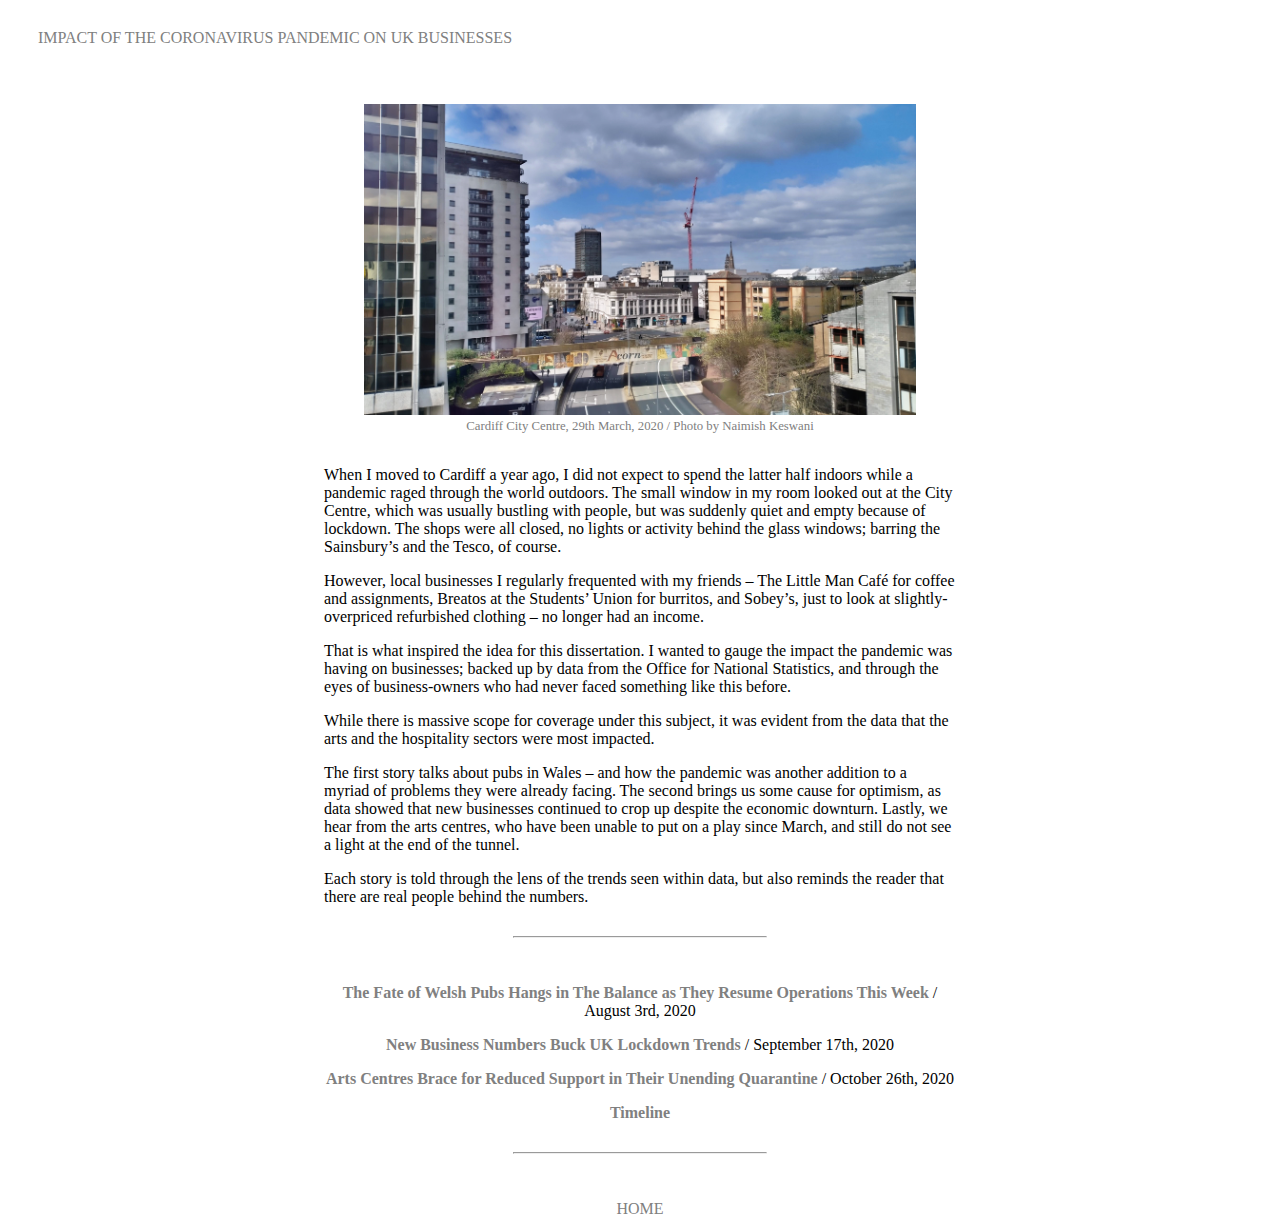
<file: index.html>
<!DOCTYPE html>
<html lang="en" dir="ltr">
  <head>
    <meta charset="utf-8">
    <meta name="viewport" content="width=device-width, initial-scale=1.0">
    <meta http-equiv="X-UA-Compatible" content="ie=edge">
    <link rel = "stylesheet" href = "style.css">
    <title>Impact of the Coronavirus Pandemic on UK Businesses</title>
  </head>
  <body>
    <header>
      <div id = "logo">
        <p><a href = "index.html">IMPACT OF THE CORONAVIRUS PANDEMIC ON UK BUSINESSES</a></p>
      </div>
    </header>

    <main>
        <article>
            <figure>
              <img src="header.jpg" alt="Cardiff City Centre / March 29th, 2020">
              <figcaption>Cardiff City Centre, 29th March, 2020 / Photo by Naimish Keswani</figcaption>
            </figure>
            <p>When I moved to Cardiff a year ago, I did not expect to spend the latter half indoors while a pandemic raged through the world outdoors. The small window in my room looked out at the City Centre, which was usually bustling with people, but was suddenly quiet and empty because of lockdown. The shops were all closed, no lights or activity behind the glass windows; barring the Sainsbury’s and the Tesco, of course.</p>
            <p>However, local businesses I regularly frequented with my friends – The Little Man Café for coffee and assignments, Breatos at the Students’ Union for burritos, and Sobey’s, just to look at slightly-overpriced refurbished clothing – no longer had an income.</p>
            <p>That is what inspired the idea for this dissertation. I wanted to gauge the impact the pandemic was having on businesses; backed up by data from the Office for National Statistics, and through the eyes of business-owners who had never faced something like this before.</p>
            <p>While there is massive scope for coverage under this subject, it was evident from the data that the arts and the hospitality sectors were most impacted.</p>
            <p>The first story talks about pubs in Wales – and how the pandemic was another addition to a myriad of problems they were already facing. The second brings us some cause for optimism, as data showed that new businesses continued to crop up despite the economic downturn. Lastly, we hear from the arts centres, who have been unable to put on a play since March, and still do not see a light at the end of the tunnel.</p>
            <p>Each story is told through the lens of the trends seen within data, but also reminds the reader that there are real people behind the numbers.</p>
            <hr>
            <div class= "articles">
              <p><b><a href = "pubs.html">The Fate of Welsh Pubs Hangs in The Balance as They Resume Operations This Week</a></b> / August 3rd, 2020<p>
              <p><b><a href = "newbusinesses.html">New Business Numbers Buck UK Lockdown Trends</a></b> / September 17th, 2020<p>
              <p><b><a href = "arts.html">Arts Centres Brace for Reduced Support in Their Unending Quarantine</a></b> / October 26th, 2020<p>
              <p><b><a href = "timeline.html">Timeline</a><b></p>
            </div>
            <hr>

        </article>
      </main>
    </body>



      <footer>
        <div id = "logo">
          <p><a href = "index.html">HOME</a></p>
        </div>
      </footer>
    </html>
</file>
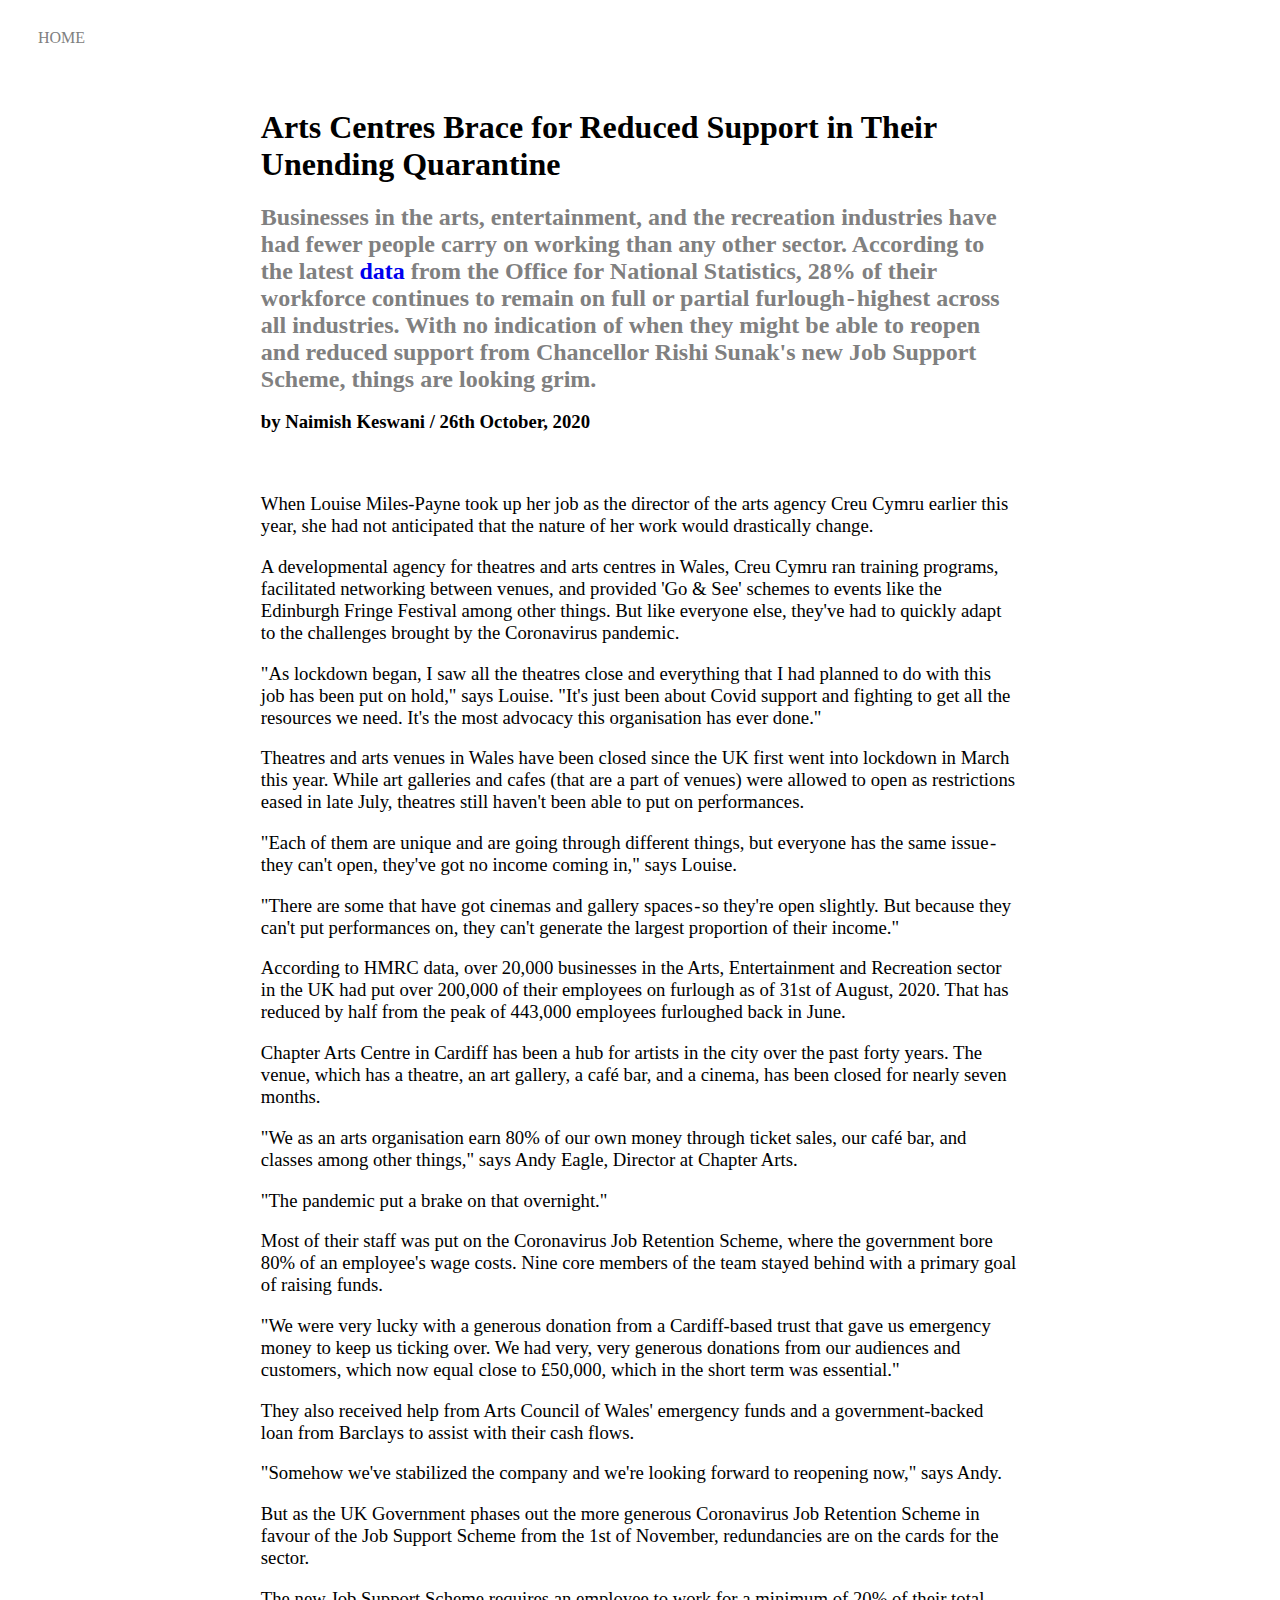
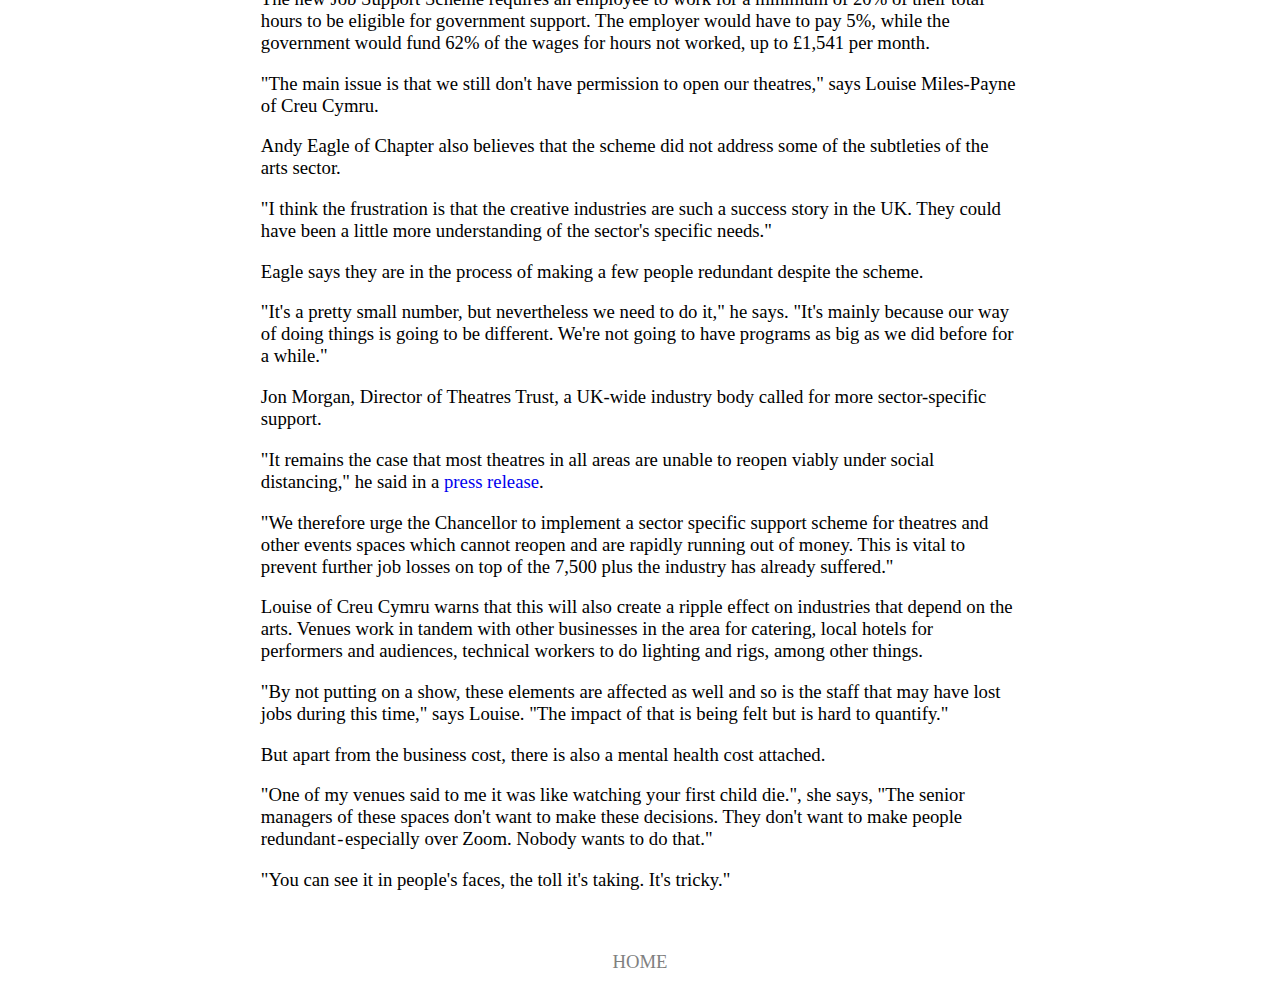
<file: arts.html>
<!DOCTYPE html>
<html lang="en" dir="ltr">
  <head>
    <meta charset="utf-8">
    <meta name="viewport" content="width=device-width, initial-scale=1.0">
    <meta http-equiv="X-UA-Compatible" content="ie=edge">
    <link rel = "stylesheet" href = "newbusinesses-style.css">
    <title>Arts Centres Brace for Reduced Support in Their Unending Quarantine</title>
  </head>
  <body>
    <header>
      <div id = "logo">
        <p><a href = "index.html">HOME</a></p>
      </div>
    </header>

    <main>
        <article>
              <h1>Arts Centres Brace for Reduced Support in Their Unending Quarantine</h1>
              <h2>Businesses in the arts, entertainment, and the recreation industries have had fewer people carry on working than any other sector. According to the latest <a href = "https://www.ons.gov.uk/businessindustryandtrade/business/businessservices/bulletins/coronavirusandtheeconomicimpactsontheuk/22october2020">data</a> from the Office for National Statistics, 28% of their workforce continues to remain on full or partial furlough - highest across all industries. With no indication of when they might be able to reopen and reduced support from Chancellor Rishi Sunak's new Job Support Scheme, things are looking grim.</h2>
              <h3>by Naimish Keswani / 26th October, 2020 <h3>
              <br>
              <div class="flourish-embed flourish-chart" data-src="visualisation/4135243"><script src="https://public.flourish.studio/resources/embed.js"></script></div>
              <p>When Louise Miles-Payne took up her job as the director of the arts agency Creu Cymru earlier this year, she had not anticipated that the nature of her work would drastically change.</p>
              <p>A developmental agency for theatres and arts centres in Wales, Creu Cymru ran training programs, facilitated networking between venues, and provided 'Go & See' schemes to events like the Edinburgh Fringe Festival among other things. But like everyone else, they've had to quickly adapt to the challenges brought by the Coronavirus pandemic.</p>
              <p>"As lockdown began, I saw all the theatres close and everything that I had planned to do with this job has been put on hold," says Louise. "It's just been about Covid support and fighting to get all the resources we need. It's the most advocacy this organisation has ever done."</p>
              <p>Theatres and arts venues in Wales have been closed since the UK first went into lockdown in March this year. While art galleries and cafes (that are a part of venues) were allowed to open as restrictions eased in late July, theatres still haven't been able to put on performances.</p>
              <p>"Each of them are unique and are going through different things, but everyone has the same issue - they can't open, they've got no income coming in," says Louise.</p>
              <p>"There are some that have got cinemas and gallery spaces - so they're open slightly. But because they can't put performances on, they can't generate the largest proportion of their income."</p>
              <p>According to HMRC data, over 20,000 businesses in the Arts, Entertainment and Recreation sector in the UK had put over 200,000 of their employees on furlough as of 31st of August, 2020. That has reduced by half from the peak of 443,000 employees furloughed back in June.</p>
              <div class="flourish-embed flourish-chart" data-src="visualisation/4136382"><script src="https://public.flourish.studio/resources/embed.js"></script></div>
              <p>Chapter Arts Centre in Cardiff has been a hub for artists in the city over the past forty years. The venue, which has a theatre, an art gallery, a café bar, and a cinema, has been closed for nearly seven months.</p>
              <p>"We as an arts organisation earn 80% of our own money through ticket sales, our café bar, and classes among other things," says Andy Eagle, Director at Chapter Arts.</p>
              <p>"The pandemic put a brake on that overnight."</p>
              <p>Most of their staff was put on the Coronavirus Job Retention Scheme, where the government bore 80% of an employee's wage costs. Nine core members of the team stayed behind with a primary goal of raising funds.</p>
              <p>"We were very lucky with a generous donation from a Cardiff-based trust that gave us emergency money to keep us ticking over. We had very, very generous donations from our audiences and customers, which now equal close to £50,000, which in the short term was essential."</p>
              <p>They also received help from Arts Council of Wales' emergency funds and a government-backed loan from Barclays to assist with their cash flows.</p>
              <p>"Somehow we've stabilized the company and we're looking forward to reopening now," says Andy.</p>
              <p>But as the UK Government phases out the more generous Coronavirus Job Retention Scheme in favour of the Job Support Scheme from the 1st of November, redundancies are on the cards for the sector.</p>
              <p>The new Job Support Scheme requires an employee to work for a minimum of 20% of their total hours to be eligible for government support. The employer would have to pay 5%, while the government would fund 62% of the wages for hours not worked, up to £1,541 per month.</p>
              <div class="flourish-embed flourish-chart" data-src="visualisation/4136574"><script src="https://public.flourish.studio/resources/embed.js"></script></div>
              <p>"The main issue is that we still don't have permission to open our theatres," says Louise Miles-Payne of Creu Cymru.</p>
              <p>Andy Eagle of Chapter also believes that the scheme did not address some of the subtleties of the arts sector.</p>
              <p>"I think the frustration is that the creative industries are such a success story in the UK. They could have been a little more understanding of the sector's specific needs."</p>
              <p>Eagle says they are in the process of making a few people redundant despite the scheme.</p>
              <p>"It's a pretty small number, but nevertheless we need to do it," he says. "It's mainly because our way of doing things is going to be different. We're not going to have programs as big as we did before for a while."</p>
              <p>Jon Morgan, Director of Theatres Trust, a UK-wide industry body called for more sector-specific support.</p>
              <p>"It remains the case that most theatres in all areas are unable to reopen viably under social distancing," he said in a <a href = "http://www.theatrestrust.org.uk/latest/news/1354-chancellor-increases-financial-support">press release</a>.</p>
              <p>"We therefore urge the Chancellor to implement a sector specific support scheme for theatres and other events spaces which cannot reopen and are rapidly running out of money. This is vital to prevent further job losses on top of the 7,500 plus the industry has already suffered."</p>
              <p>Louise of Creu Cymru warns that this will also create a ripple effect on industries that depend on the arts. Venues work in tandem with other businesses in the area for catering, local hotels for performers and audiences, technical workers to do lighting and rigs, among other things.</p>
              <p>"By not putting on a show, these elements are affected as well and so is the staff that may have lost jobs during this time," says Louise. "The impact of that is being felt but is hard to quantify."</p>
              <p>But apart from the business cost, there is also a mental health cost attached.</p>
              <p>"One of my venues said to me it was like watching your first child die.", she says, "The senior managers of these spaces don't want to make these decisions. They don't want to make people redundant - especially over Zoom. Nobody wants to do that."</p>
              <p>"You can see it in people's faces, the toll it's taking. It's tricky."</p>
              <br>
  </body>

  <footer>
    <div id = "logo">
      <p><a href = "index.html">HOME</a></p>
    </div>
  </footer>
</html>
</file>
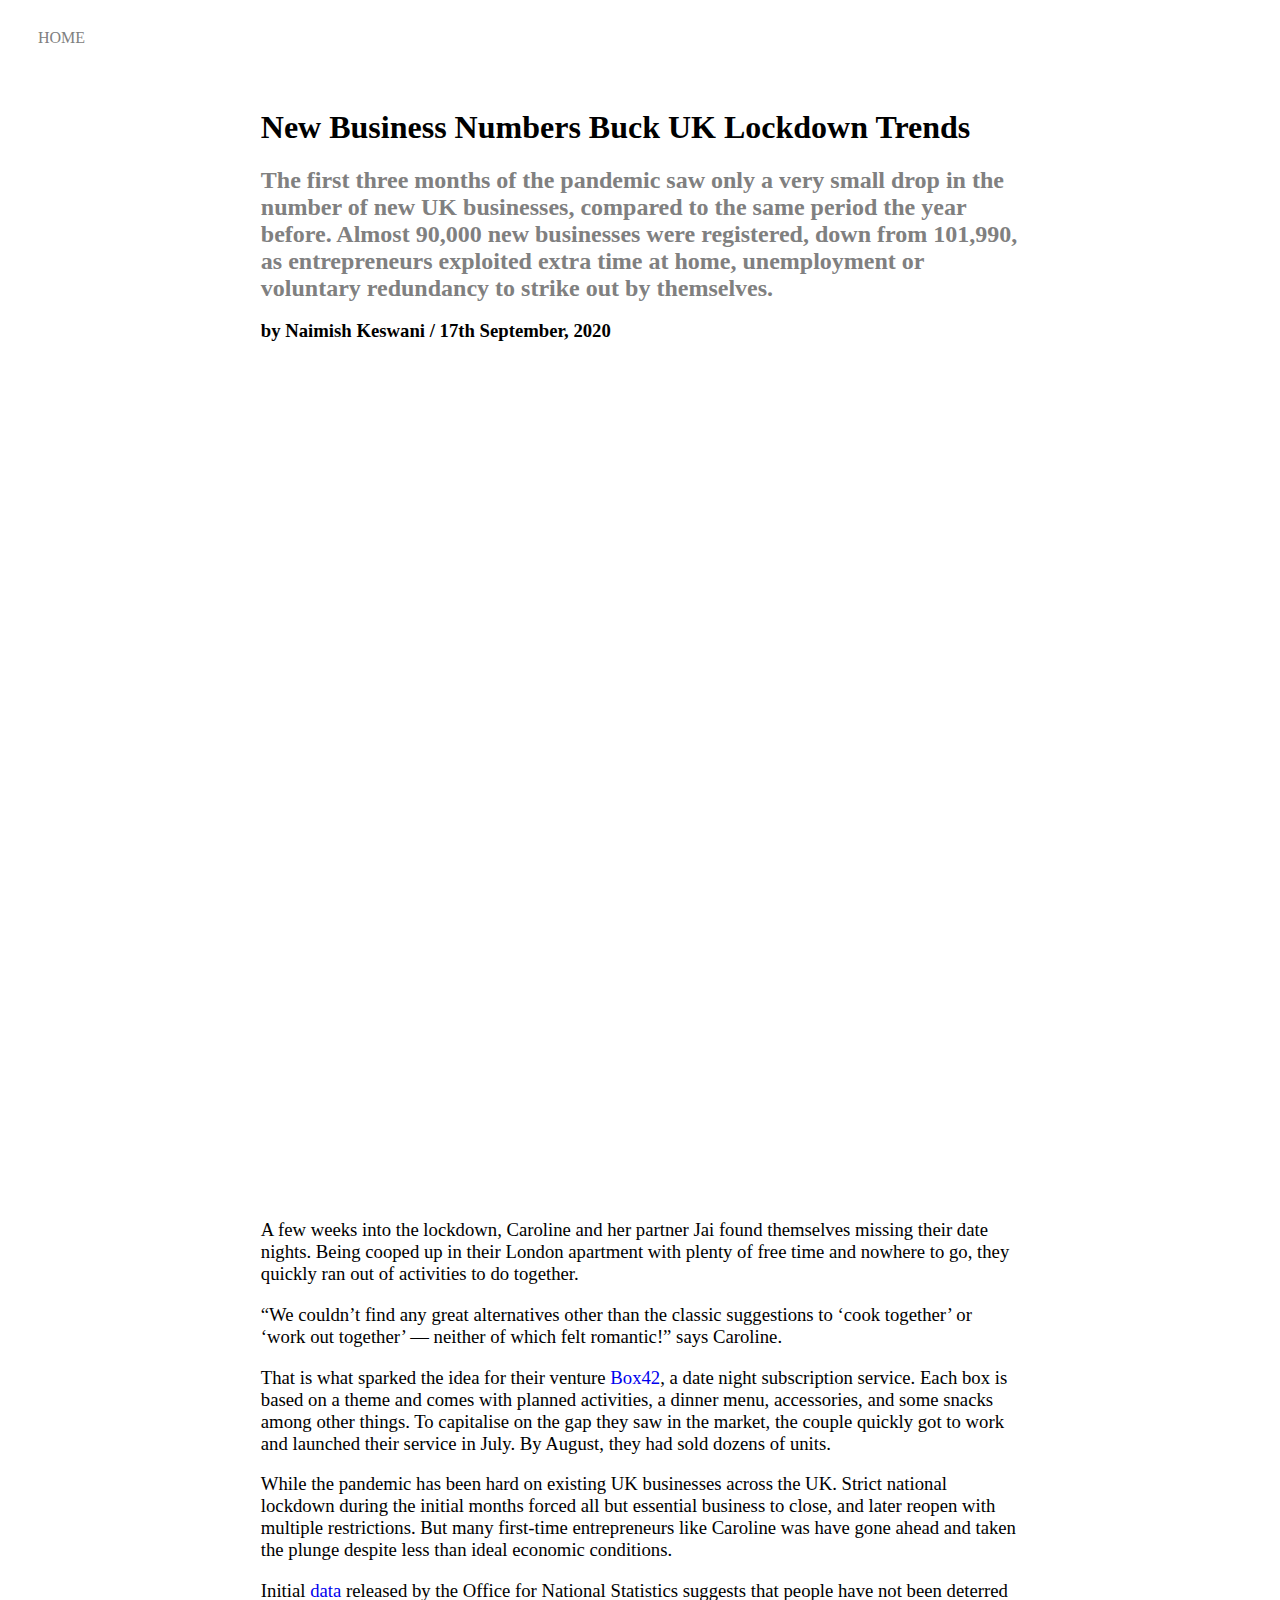
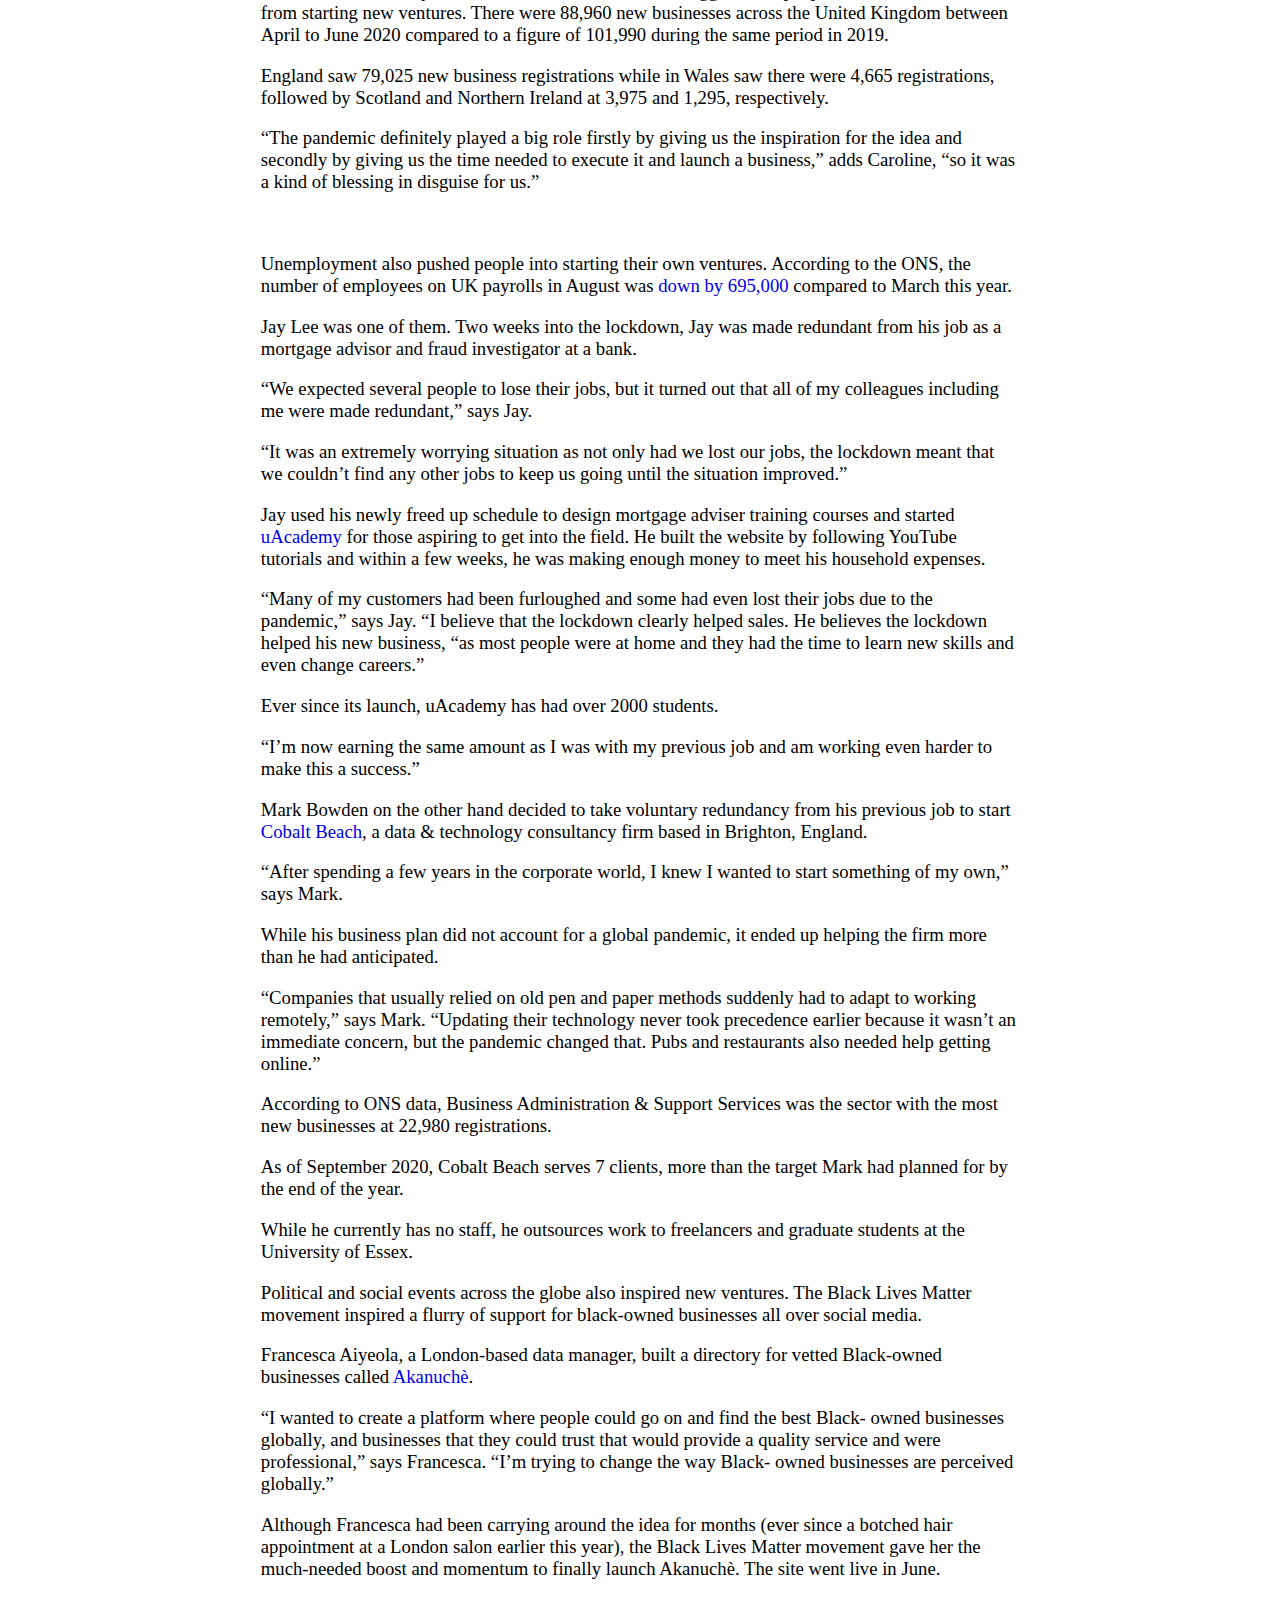
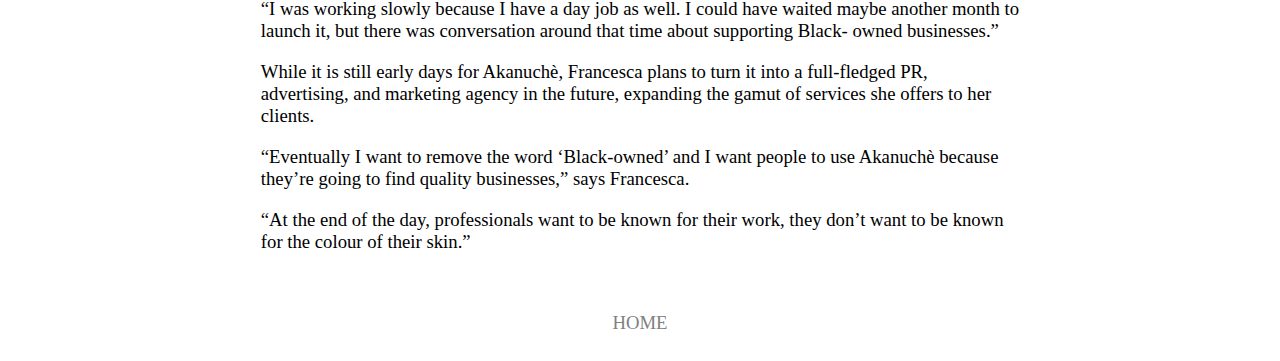
<file: newbusinesses.html>
<!DOCTYPE html>
<html lang="en" dir="ltr">
  <head>
    <meta charset="utf-8">
    <meta name="viewport" content="width=device-width, initial-scale=1.0">
    <meta http-equiv="X-UA-Compatible" content="ie=edge">
    <link rel = "stylesheet" href = "newbusinesses-style.css">
    <title>New Business Numbers Buck UK Lockdown Trends</title>
  </head>
  <body>
    <header>
      <div id = "logo">
        <p><a href = "index.html">HOME</a></p>
      </div>
    </header>

    <main>
        <article>
              <h1>New Business Numbers Buck UK Lockdown Trends</h1>
              <h2>The first three months of the pandemic saw only a very small drop in the number of new UK businesses, compared to the same period the year before. Almost 90,000 new businesses were registered, down from 101,990, as entrepreneurs exploited extra time at home, unemployment or voluntary redundancy to strike out by themselves.</h2>
              <h3>by Naimish Keswani / 17th September, 2020 <h3>
              <br>
              <iframe title="New businesses registrations continue in the UK despite lockdown " aria-label="Map" id="datawrapper-chart-mkv9k" src="https://datawrapper.dwcdn.net/mkv9k/3/" scrolling="no" frameborder="0" style="width: 0; min-width: 100% !important; border: none;" height="812"></iframe><script type="text/javascript">!function(){"use strict";window.addEventListener("message",(function(a){if(void 0!==a.data["datawrapper-height"])for(var e in a.data["datawrapper-height"]){var t=document.getElementById("datawrapper-chart-"+e)||document.querySelector("iframe[src*='"+e+"']");t&&(t.style.height=a.data["datawrapper-height"][e]+"px")}}))}();
              </script>
              <br>
              <p>A few weeks into the lockdown, Caroline and her partner Jai found themselves missing their date nights. Being cooped up in their London apartment with plenty of free time and nowhere to go, they quickly ran out of activities to do together.</p>

              <p>“We couldn’t find any great alternatives other than the classic suggestions to ‘cook together’ or ‘work out together’ — neither of which felt romantic!” says Caroline.</p>

              <p>That is what sparked the idea for their venture <a href = "https://www.thebox42.co.uk/">Box42</a>, a date night subscription service. Each box is based on a theme and comes with planned activities, a dinner menu, accessories, and some snacks among other things. To capitalise on the gap they saw in the market, the couple quickly got to work and launched their service in July. By August, they had sold dozens of units.</p>

              <p>While the pandemic has been hard on existing UK businesses across the UK. Strict national lockdown during the initial months forced all but essential business to close, and later reopen with multiple restrictions. But many first-time entrepreneurs like Caroline was have gone ahead and taken the plunge despite less than ideal economic conditions.</p>

              <p>Initial <a href = "https://www.ons.gov.uk/businessindustryandtrade/business/activitysizeandlocation/datasets/businessdemographyquarterlyexperimentalstatisticsuk">data</a> released by the Office for National Statistics suggests that people have not been deterred from starting new ventures. There were 88,960 new businesses across the United Kingdom between April to June 2020 compared to a figure of 101,990 during the same period in 2019.</p>

              <p>England saw 79,025 new business registrations while in Wales saw there were 4,665 registrations, followed by Scotland and Northern Ireland at 3,975 and 1,295, respectively.</p>

              <p>“The pandemic definitely played a big role firstly by giving us the inspiration for the idea and secondly by giving us the time needed to execute it and launch a business,” adds Caroline, “so it was a kind of blessing in disguise for us.”</p>
              <br>

              <div class = "flourish-embed flourish-chart" data-src="visualisation/3692964">
                <script src="https://public.flourish.studio/resources/embed.js">
                </script>
              </div>

              <p>Unemployment also pushed people into starting their own ventures. According to the ONS, the number of employees on UK payrolls in August was <a href = "https://www.ons.gov.uk/employmentandlabourmarket/peopleinwork/employmentandemployeetypes/bulletins/uklabourmarket/september2020">down by 695,000</a> compared to March this year.<p>

              <p>Jay Lee was one of them. Two weeks into the lockdown, Jay was made redundant from his job as a mortgage advisor and fraud investigator at a bank.</p>

              <p>“We expected several people to lose their jobs, but it turned out that all of my colleagues including me were made redundant,” says Jay.</p>

              <p>“It was an extremely worrying situation as not only had we lost our jobs, the lockdown meant that we couldn’t find any other jobs to keep us going until the situation improved.”</p>

              <p>Jay used his newly freed up schedule to design mortgage adviser training courses and started <a href = "https://uacademy.co.uk/">uAcademy</a> for those aspiring to get into the field. He built the website by following YouTube tutorials and within a few weeks, he was making enough money to meet his household expenses.</p>

              <p>“Many of my customers had been furloughed and some had even lost their jobs due to the pandemic,” says Jay. “I believe that the lockdown clearly helped sales. He believes the lockdown helped his new business, “as most people were at home and they had the time to learn new skills and even change careers.”</p>

              <p>Ever since its launch, uAcademy has had over 2000 students.</p>

              <p>“I’m now earning the same amount as I was with my previous job and am working even harder to make this a success.”</p>

              <p>Mark Bowden on the other hand decided to take voluntary redundancy from his previous job to start <a href = "https://cobaltbeach.com/">Cobalt Beach</a>, a data & technology consultancy firm based in Brighton, England.</p>

              <p>“After spending a few years in the corporate world, I knew I wanted to start something of my own,” says Mark.</p>

              <p>While his business plan did not account for a global pandemic, it ended up helping the firm more than he had anticipated.</p>

              <p>“Companies that usually relied on old pen and paper methods suddenly had to adapt to working remotely,” says Mark. “Updating their technology never took precedence earlier because it wasn’t an immediate concern, but the pandemic changed that. Pubs and restaurants also needed help getting online.”</p>

              <p>According to ONS data, Business Administration & Support Services was the sector with the most new businesses at 22,980 registrations.</p>

              <div class="flourish-embed flourish-hierarchy" data-src="visualisation/3743108"><script src="https://public.flourish.studio/resources/embed.js"></script></div>

              <p>As of September 2020, Cobalt Beach serves 7 clients, more than the target Mark had planned for by the end of the year.</p>

              <p>While he currently has no staff, he outsources work to freelancers and graduate students at the University of Essex.</p>

              <p>Political and social events across the globe also inspired new ventures. The Black Lives Matter movement inspired a flurry of support for black-owned businesses all over social media.</p>

              <p>Francesca Aiyeola, a London-based data manager, built a directory for vetted Black-owned businesses called <a href = "https://akanuche.com/">Akanuchè</a>.</p>

              <p>“I wanted to create a platform where people could go on and find the best Black- owned businesses globally, and businesses that they could trust that would provide a quality service and were professional,” says Francesca. “I’m trying to change the way Black- owned businesses are perceived globally.”</p>

              <p>Although Francesca had been carrying around the idea for months (ever since a botched hair appointment at a London salon earlier this year), the Black Lives Matter movement gave her the much-needed boost and momentum to finally launch Akanuchè. The site went live in June.</p>

              <p>“I was working slowly because I have a day job as well. I could have waited maybe another month to launch it, but there was conversation around that time about supporting Black- owned businesses.”</p>

              <p>While it is still early days for Akanuchè, Francesca plans to turn it into a full-fledged PR, advertising, and marketing agency in the future, expanding the gamut of services she offers to her clients.</p>

              <p>“Eventually I want to remove the word ‘Black-owned’ and I want people to use Akanuchè because they’re going to find quality businesses,” says Francesca.</p>

              <p>“At the end of the day, professionals want to be known for their work, they don’t want to be known for the colour of their skin.”</p>

              <br>
  </body>

  <footer>
    <div id = "logo">
      <p><a href = "index.html">HOME</a></p>
    </div>
  </footer>
</html>
</file>
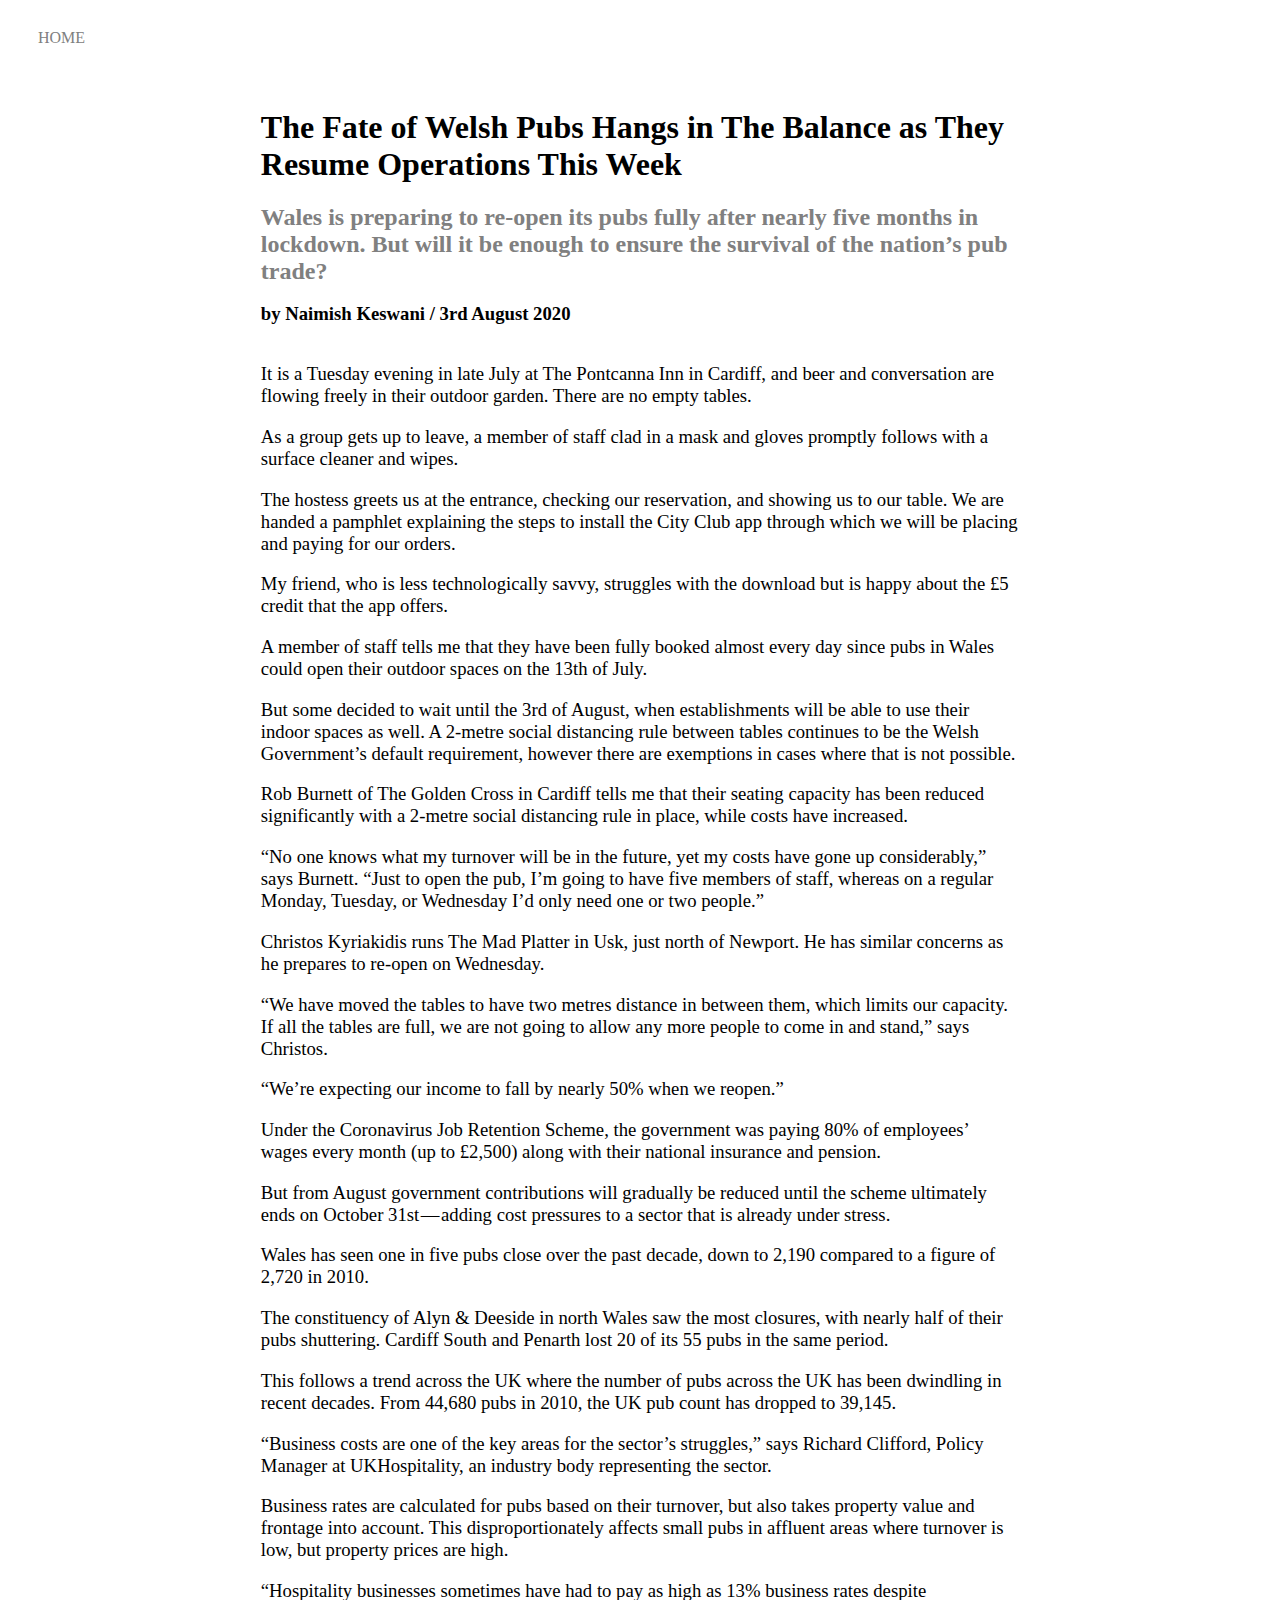
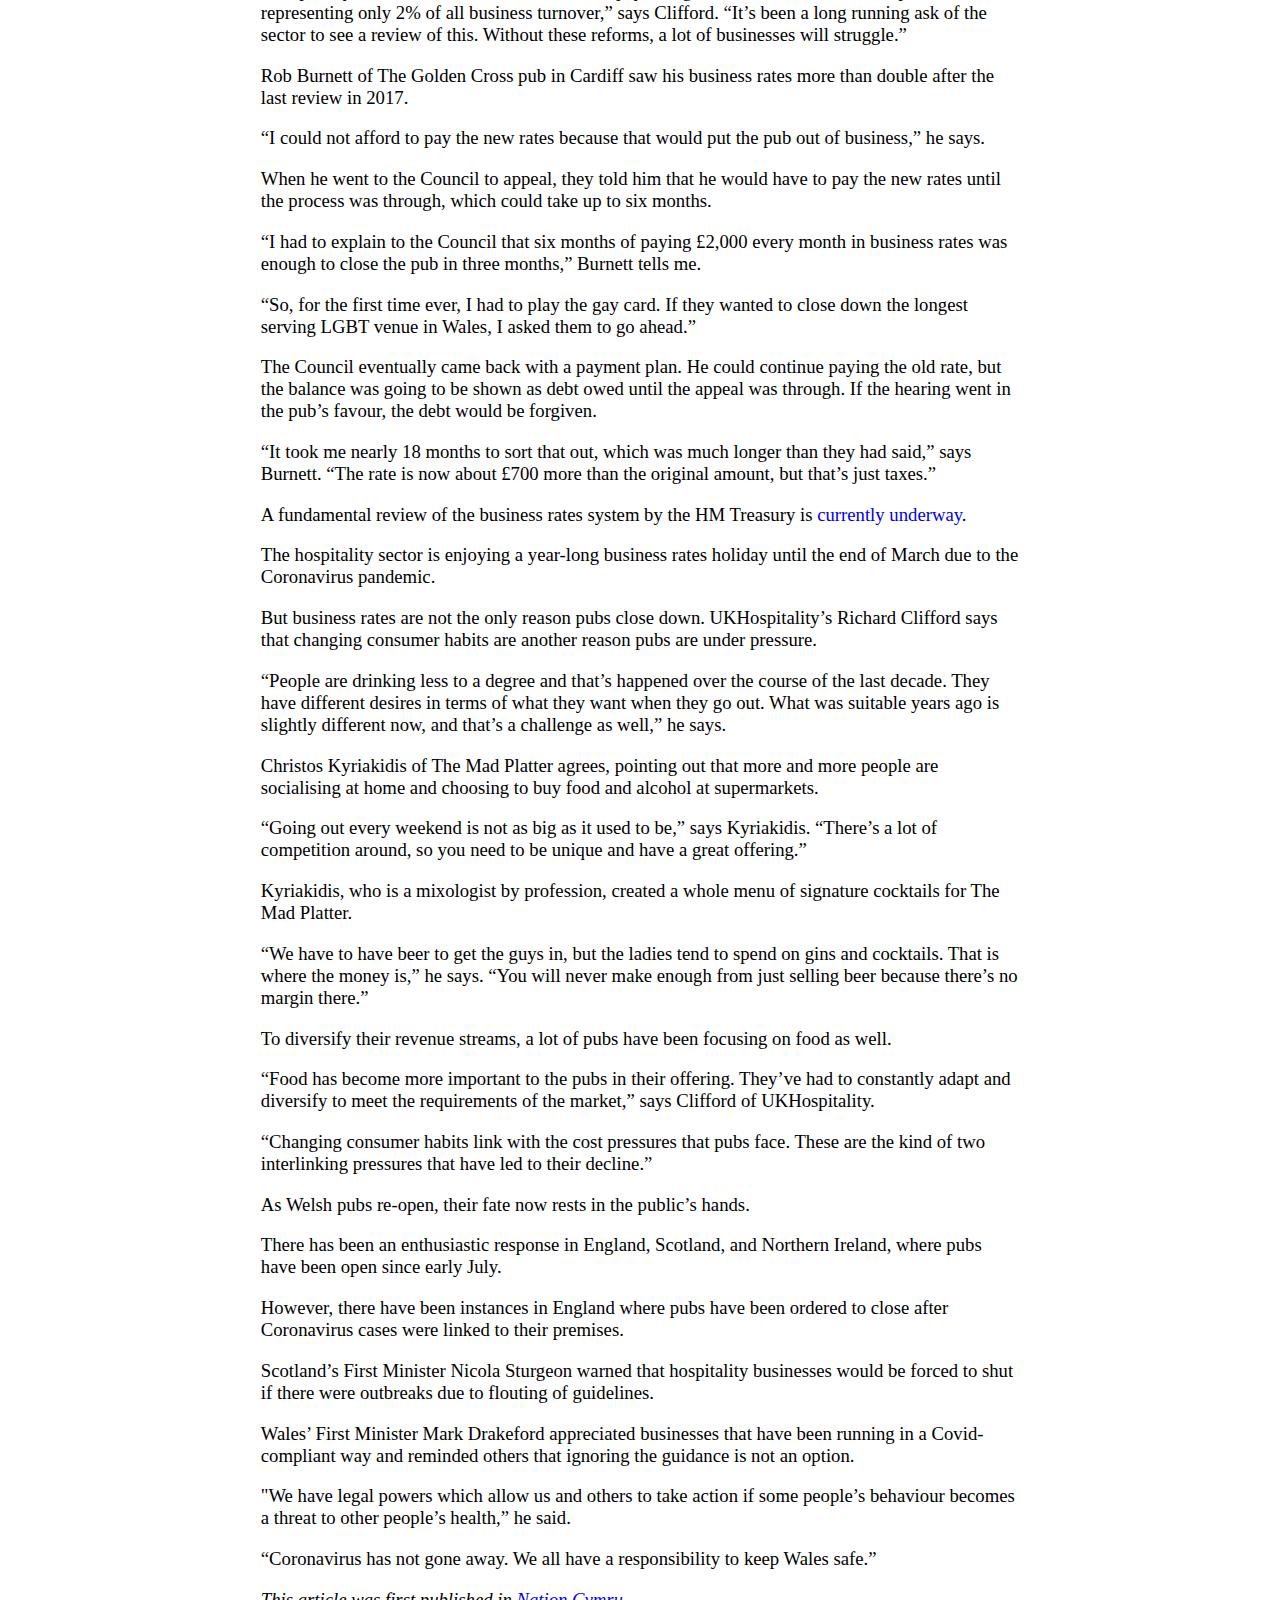
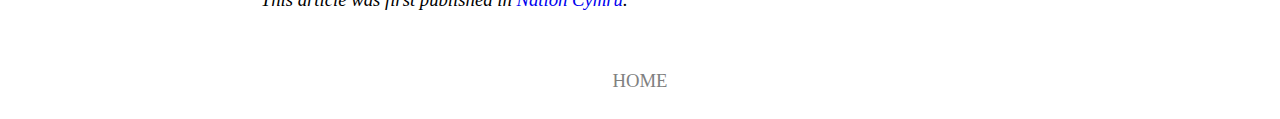
<file: pubs.html>
<!DOCTYPE html>
<html lang="en" dir="ltr">
  <head>
    <meta charset="utf-8">
    <meta name="viewport" content="width=device-width, initial-scale=1.0">
    <meta http-equiv="X-UA-Compatible" content="ie=edge">
    <link rel = "stylesheet" href = "newbusinesses-style.css">
    <title>The Fate of Welsh Pubs Hangs in The Balance as They Resume Operations This Week</title>
  </head>
  <body>
    <header>
      <div id = "logo">
        <p><a href = "index.html">HOME</a></p>
      </div>
    </header>

    <main>
        <article>
              <h1>The Fate of Welsh Pubs Hangs in The Balance as They Resume Operations This Week</h1>
              <h2>Wales is preparing to re-open its pubs fully after nearly five months in lockdown. But will it be enough to ensure the survival of the nation’s pub trade?</h2>
              <h3>by Naimish Keswani / 3rd August 2020 <h3>
              <p>It is a Tuesday evening in late July at The Pontcanna Inn in Cardiff, and beer and conversation are flowing freely in their outdoor garden. There are no empty tables.</p>
              <p>As a group gets up to leave, a member of staff clad in a mask and gloves promptly follows with a surface cleaner and wipes.</p>
              <p>The hostess greets us at the entrance, checking our reservation, and showing us to our table. We are handed a pamphlet explaining the steps to install the City Club app through which we will be placing and paying for our orders.</p>
              <p>My friend, who is less technologically savvy, struggles with the download but is happy about the £5 credit that the app offers.</p>
              <p>A member of staff tells me that they have been fully booked almost every day since pubs in Wales could open their outdoor spaces on the 13th of July. </p>
              <p>But some decided to wait until the 3rd of August, when establishments will be able to use their indoor spaces as well. A 2-metre social distancing rule between tables continues to be the Welsh Government’s default requirement, however there are exemptions in cases where that is not possible. </p>
              <p>Rob Burnett of The Golden Cross in Cardiff tells me that their seating capacity has been reduced significantly with a 2-metre social distancing rule in place, while costs have increased. </p>
              <p>“No one knows what my turnover will be in the future, yet my costs have gone up considerably,” says Burnett. “Just to open the pub, I’m going to have five members of staff, whereas on a regular Monday, Tuesday, or Wednesday I’d only need one or two people.”</p>
              <p>Christos Kyriakidis runs The Mad Platter in Usk, just north of Newport. He has similar concerns as he prepares to re-open on Wednesday.</p>
              <p>“We have moved the tables to have two metres distance in between them, which limits our capacity. If all the tables are full, we are not going to allow any more people to come in and stand,” says Christos. </p>
              <p>“We’re expecting our income to fall by nearly 50% when we reopen.”</p>
              <p>Under the Coronavirus Job Retention Scheme, the government was paying 80% of employees’ wages every month (up to £2,500) along with their national insurance and pension. </p>
              <p>But from August government contributions will gradually be reduced until the scheme ultimately ends on October 31st — adding cost pressures to a sector that is already under stress. </p>
              <div class="flourish-embed flourish-map" data-src="visualisation/3250008"><script src="https://public.flourish.studio/resources/embed.js"></script></div>
              <p>Wales has seen one in five pubs close over the past decade, down to 2,190 compared to a figure of 2,720 in 2010. </p>
              <p>The constituency of Alyn & Deeside in north Wales saw the most closures, with nearly half of their pubs shuttering. Cardiff South and Penarth lost 20 of its 55 pubs in the same period.</p>
              <p>This follows a trend across the UK where the number of pubs across the UK has been dwindling in recent decades. From 44,680 pubs in 2010, the UK pub count has dropped to 39,145.</p>
              <div class="flourish-embed flourish-chart" data-src="visualisation/3271055"><script src="https://public.flourish.studio/resources/embed.js"></script></div>
              <p>“Business costs are one of the key areas for the sector’s struggles,” says Richard Clifford, Policy Manager at UKHospitality, an industry body representing the sector. </p>
              <p>Business rates are calculated for pubs based on their turnover, but also takes property value and frontage into account. This disproportionately affects small pubs in affluent areas where turnover is low, but property prices are high.</p>
              <p>“Hospitality businesses sometimes have had to pay as high as 13% business rates despite representing only 2% of all business turnover,” says Clifford. “It’s been a long running ask of the sector to see a review of this. Without these reforms, a lot of businesses will struggle.”</p>
              <p>Rob Burnett of The Golden Cross pub in Cardiff saw his business rates more than double after the last review in 2017.</p>
              <p>“I could not afford to pay the new rates because that would put the pub out of business,” he says.</p>
              <p>When he went to the Council to appeal, they told him that he would have to pay the new rates until the process was through, which could take up to six months.</p>
              <p>“I had to explain to the Council that six months of paying £2,000 every month in business rates was enough to close the pub in three months,” Burnett tells me.</p>
              <p>“So, for the first time ever, I had to play the gay card. If they wanted to close down the longest serving LGBT venue in Wales, I asked them to go ahead.”</p>
              <p>The Council eventually came back with a payment plan. He could continue paying the old rate, but the balance was going to be shown as debt owed until the appeal was through. If the hearing went in the pub’s favour, the debt would be forgiven.</p>
              <p>“It took me nearly 18 months to sort that out, which was much longer than they had said,” says Burnett. “The rate is now about £700 more than the original amount, but that’s just taxes.”</p>
              <p>A fundamental review of the business rates system by the HM Treasury is <a href = "https://www.gov.uk/government/publications/business-rates-review-terms-of-reference">currently underway</a>.</p>
              <p>The hospitality sector is enjoying a year-long business rates holiday until the end of March due to the Coronavirus pandemic.</p>
              <p>But business rates are not the only reason pubs close down. UKHospitality’s Richard Clifford says that changing consumer habits are another reason pubs are under pressure.</p>
              <p>“People are drinking less to a degree and that’s happened over the course of the last decade. They have different desires in terms of what they want when they go out. What was suitable years ago is slightly different now, and that’s a challenge as well,” he says.</p>
              <p>Christos Kyriakidis of The Mad Platter agrees, pointing out that more and more people are socialising at home and choosing to buy food and alcohol at supermarkets.</p>
              <p>“Going out every weekend is not as big as it used to be,” says Kyriakidis. “There’s a lot of competition around, so you need to be unique and have a great offering.”</p>
              <p>Kyriakidis, who is a mixologist by profession, created a whole menu of signature cocktails for The Mad Platter.</p>
              <p>“We have to have beer to get the guys in, but the ladies tend to spend on gins and cocktails. That is where the money is,” he says. “You will never make enough from just selling beer because there’s no margin there.”</p>
              <p>To diversify their revenue streams, a lot of pubs have been focusing on food as well.</p>
              <p>“Food has become more important to the pubs in their offering. They’ve had to constantly adapt and diversify to meet the requirements of the market,” says Clifford of UKHospitality.</p>
              <p>“Changing consumer habits link with the cost pressures that pubs face. These are the kind of two interlinking pressures that have led to their decline.”</p>
              <p>As Welsh pubs re-open, their fate now rests in the public’s hands. </p>
              <p>There has been an enthusiastic response in England, Scotland, and Northern Ireland, where pubs have been open since early July. </p>
              <p>However, there have been instances in England where pubs have been ordered to close after Coronavirus cases were linked to their premises. </p>
              <p>Scotland’s First Minister Nicola Sturgeon warned that hospitality businesses would be forced to shut if there were outbreaks due to flouting of guidelines. </p>
              <p>Wales’ First Minister Mark Drakeford appreciated businesses that have been running in a Covid-compliant way and reminded others that ignoring the guidance is not an option. </p>
              <p>"We have legal powers which allow us and others to take action if some people’s behaviour becomes a threat to other people’s health,” he said. </p>
              <p>“Coronavirus has not gone away. We all have a responsibility to keep Wales safe.”</p>
              <p><i>This article was first published in <a href = "https://nation.cymru/news/last-orders-the-fate-of-welsh-pubs-hang-in-the-balance-as-they-open-indoors-this-week/">Nation Cymru</a>.</i></p>
              <br>
  </body>

  <footer>
    <div id = "logo">
      <p><a href = "index.html">HOME</a></p>
    </div>
  </footer>
</html>
</file>
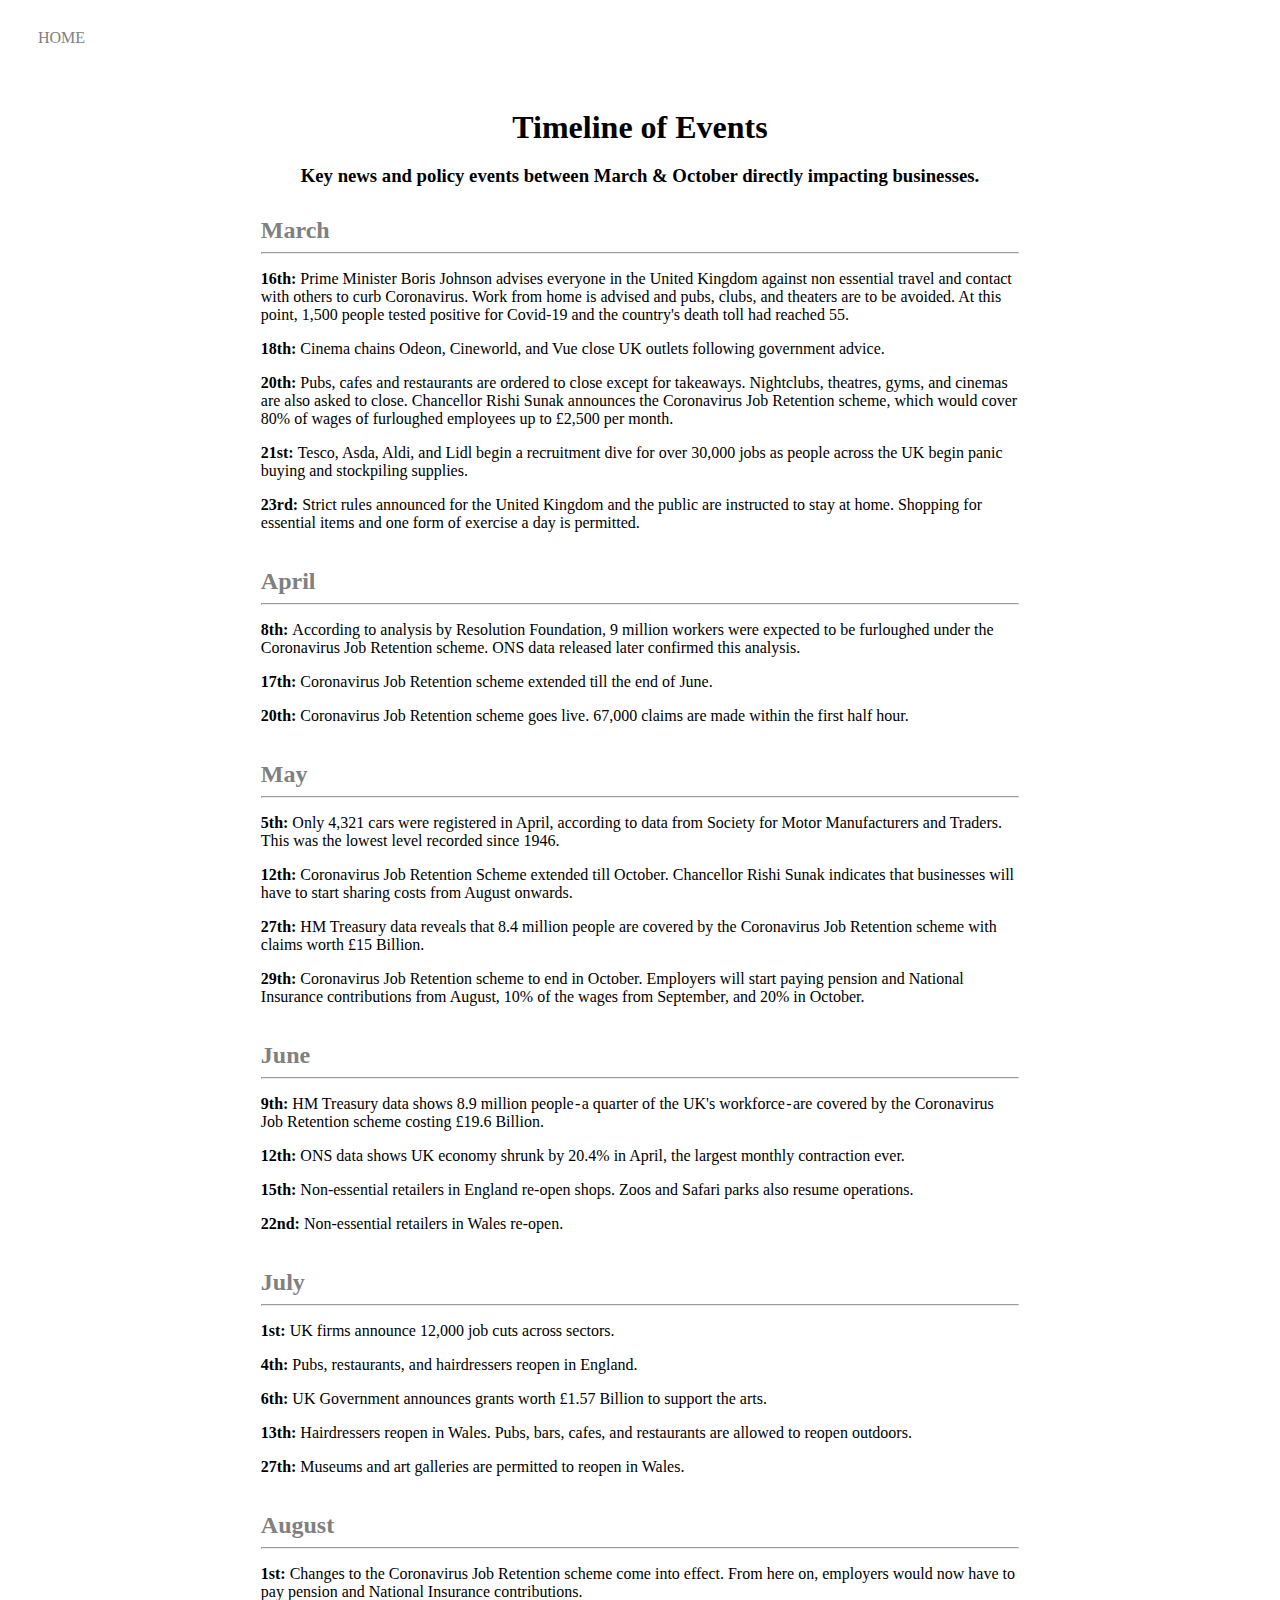
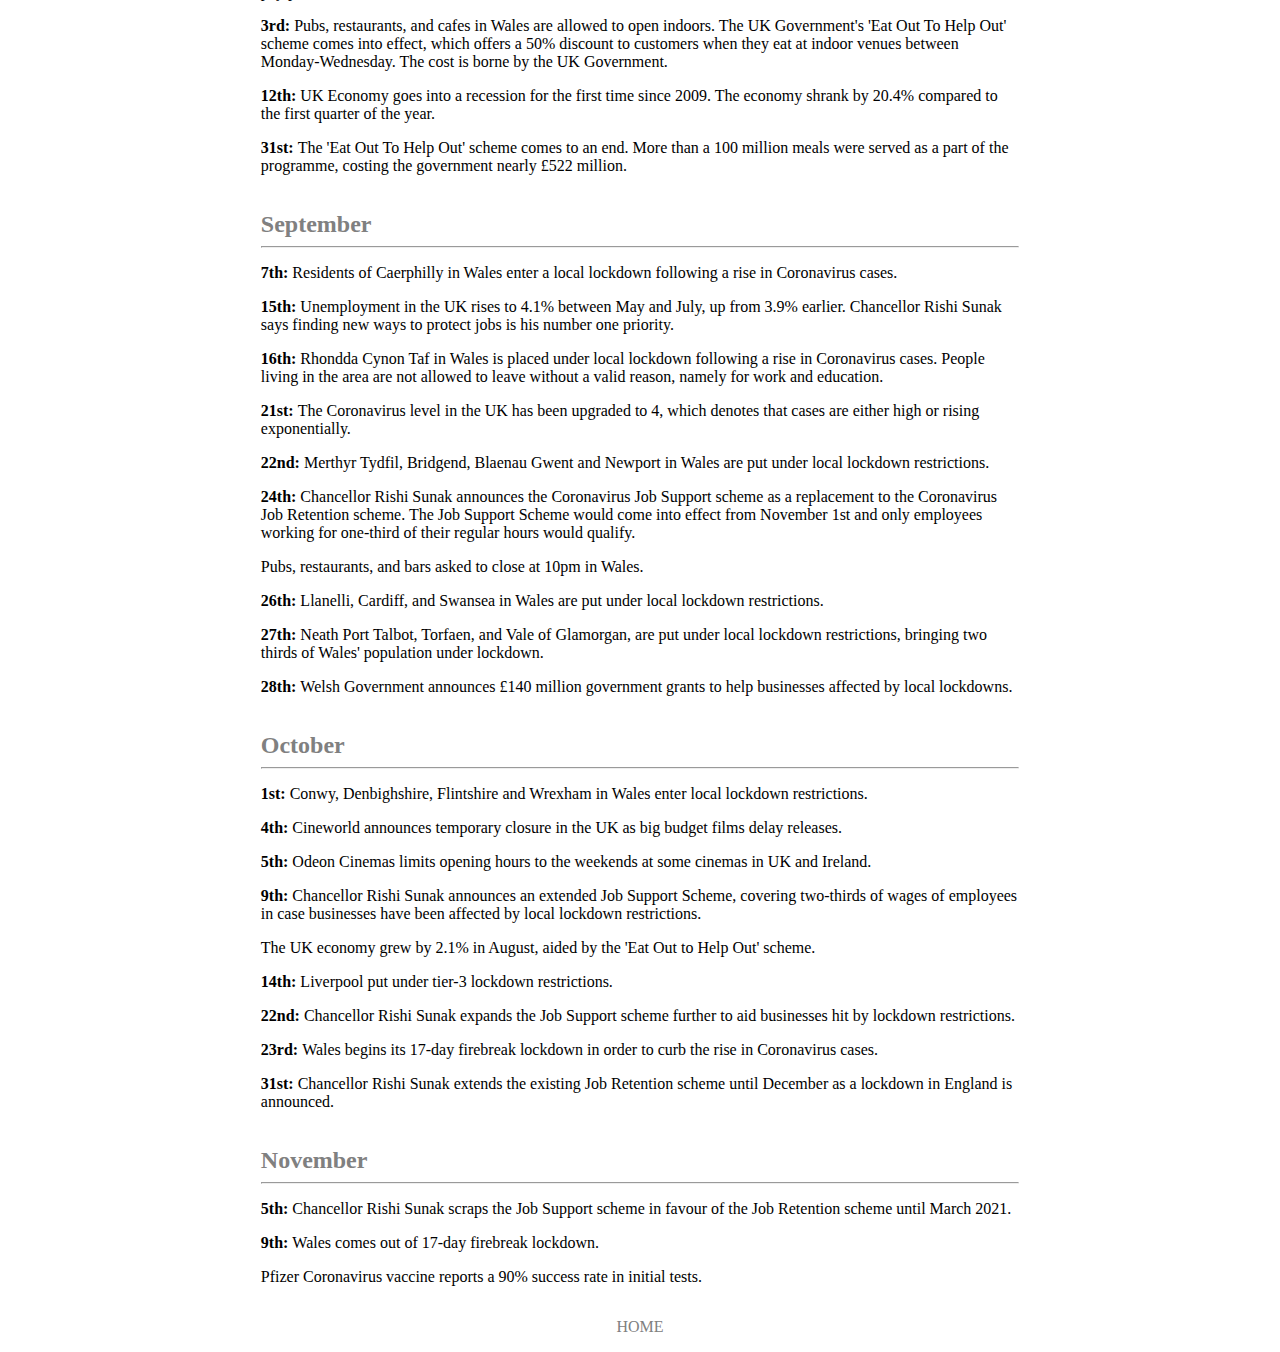
<file: timeline.html>
<!DOCTYPE html>
<html lang="en" dir="ltr">
  <head>
    <meta charset="utf-8">
    <meta name="viewport" content="width=device-width, initial-scale=1.0">
    <meta http-equiv="X-UA-Compatible" content="ie=edge">
    <link rel = "stylesheet" href = "timeline-style.css">
    <title>Timeline: Impact of the Coronavirus Pandemic on UK Businesses</title>
  </head>
  <body>
    <header>
      <div id = "logo">
        <p><a href = "index.html">HOME</a></p>
      </div>
    </header>

    <main>
      <article>
        <h1>Timeline of Events</h1>
        <h3>Key news and policy events between March & October directly impacting businesses.</h3>
        <br>
          <div id = "March">
          <h2>March</h2>
          <hr>
          <p><b>16th: </b>Prime Minister Boris Johnson advises everyone in the United Kingdom against non essential travel and contact with others to curb Coronavirus. Work from home is advised and pubs, clubs, and theaters are to be avoided. At this point, 1,500 people tested positive for Covid-19 and the country's death toll had reached 55.</p>
          <p><b>18th: </b>Cinema chains Odeon, Cineworld, and Vue close UK outlets following government advice.</p>
          <p><b>20th: </b>Pubs, cafes and restaurants are ordered to close except for takeaways. Nightclubs, theatres, gyms, and cinemas are also asked to close. Chancellor Rishi Sunak announces the Coronavirus Job Retention scheme, which would cover 80% of wages of furloughed employees up to £2,500 per month.</p>
          <p><b>21st: </b>Tesco, Asda, Aldi, and Lidl begin a recruitment dive for over 30,000 jobs as people across the UK begin panic buying and stockpiling supplies.</p>
          <p><b>23rd: </b>Strict rules announced for the United Kingdom and the public are instructed to stay at home. Shopping for essential items and one form of exercise a day is permitted.</p>
          </div>
        <div id = "April">
          <h2>April</h2>
          <hr>
          <p><b>8th: </b>According to analysis by Resolution Foundation, 9 million workers were expected to be furloughed under the Coronavirus Job Retention scheme. ONS data released later confirmed this analysis.</p>
          <p><b>17th: </b>Coronavirus Job Retention scheme extended till the end of June.</p>
          <p><b>20th: </b>Coronavirus Job Retention scheme goes live. 67,000 claims are made within the first half hour.</p>
        </div>

        <div id = "May">
          <h2>May</h2>
          <hr>
          <p><b>5th: </b>Only 4,321 cars were registered in April, according to data from Society for Motor Manufacturers and Traders. This was the lowest level recorded since 1946.</p>
          <p><b>12th: </b>Coronavirus Job Retention Scheme extended till October. Chancellor Rishi Sunak indicates that businesses will have to start sharing costs from August onwards.</p>
          <p><b>27th: </b>HM Treasury data reveals that 8.4 million people are covered by the Coronavirus Job Retention scheme with claims worth £15 Billion.</p>
          <p><b>29th: </b>Coronavirus Job Retention scheme to end in October. Employers will start paying pension and National Insurance contributions from August, 10% of the wages from September, and 20% in October.</p>
        </div>

        <div id = "June">
          <h2>June</h2>
          <hr>
          <p><b>9th: </b>HM Treasury data shows 8.9 million people - a quarter of the UK's workforce - are covered by the Coronavirus Job Retention scheme costing £19.6 Billion.</p>
          <p><b>12th: </b>ONS data shows UK economy shrunk by 20.4% in April, the largest monthly contraction ever.</p>
          <p><b>15th: </b>Non-essential retailers in England re-open shops. Zoos and Safari parks also resume operations.</p>
          <p><b>22nd: </b>Non-essential retailers in Wales re-open.</p>

        </div>

        <div id = "July">
          <h2>July</h2>
          <hr>
          <p><b>1st: </b>UK firms announce 12,000 job cuts across sectors.</p>
          <p><b>4th: </b>Pubs, restaurants, and hairdressers reopen in England.</p>
          <p><b>6th: </b>UK Government announces grants worth £1.57 Billion to support the arts.</p>
          <p><b>13th: </b>Hairdressers reopen in Wales. Pubs, bars, cafes, and restaurants are allowed to reopen outdoors.</p>
          <p><b>27th: </b>Museums and art galleries are permitted to reopen in Wales.</p>


        </div>

        <div id = "August">
          <h2>August</h2>
          <hr>
          <p><b>1st: </b>Changes to the Coronavirus Job Retention scheme come into effect. From here on, employers would now have to pay pension and National Insurance contributions.</p>
          <p><b>3rd: </b>Pubs, restaurants, and cafes in Wales are allowed to open indoors. The UK Government's 'Eat Out To Help Out' scheme comes into effect, which offers a 50% discount to customers when they eat at indoor venues between Monday-Wednesday. The cost is borne by the UK Government.</p>
          <p><b>12th: </b>UK Economy goes into a recession for the first time since 2009. The economy shrank by 20.4% compared to the first quarter of the year.</p>
          <p><b>31st: </b>The 'Eat Out To Help Out' scheme comes to an end. More than a 100 million meals were served as a part of the programme, costing the government nearly £522 million.</p>

        </div>

        <div id = "September">
          <h2>September</h2>
          <hr>
          <p><b>7th: </b>Residents of Caerphilly in Wales enter a local lockdown following a rise in Coronavirus cases.</p>
          <p><b>15th: </b>Unemployment in the UK rises to 4.1% between May and July, up from 3.9% earlier. Chancellor Rishi Sunak says finding new ways to protect jobs is his number one priority.</p>
          <p><b>16th: </b>Rhondda Cynon Taf in Wales is placed under local lockdown following a rise in Coronavirus cases. People living in the area are not allowed to leave without a valid reason, namely for work and education.<p>
          <p><b>21st: </b>The Coronavirus level in the UK has been upgraded to 4, which denotes that cases are either high or rising exponentially.</p>
          <p><b>22nd: </b>Merthyr Tydfil, Bridgend, Blaenau Gwent and Newport in Wales are put under local lockdown restrictions.</p>
          <p><b>24th: </b>Chancellor Rishi Sunak announces the Coronavirus Job Support scheme as a replacement to the Coronavirus Job Retention scheme. The Job Support Scheme would come into effect from November 1st and only employees working for one-third of their regular hours would qualify.</p>
          <p>Pubs, restaurants, and bars asked to close at 10pm in Wales.</p>
          <p><b>26th: </b>Llanelli, Cardiff, and Swansea in Wales are put under local lockdown restrictions.</p>
          <p><b>27th: </b>Neath Port Talbot, Torfaen, and Vale of Glamorgan, are put under local lockdown restrictions, bringing two thirds of Wales' population under lockdown.</p>
          <p><b>28th: </b>Welsh Government announces £140 million government grants to help businesses affected by local lockdowns.<p>
        </div>

        <div id = "October">
          <h2>October</h2>
          <hr>
          <p><b>1st: </b>Conwy, Denbighshire, Flintshire and Wrexham in Wales enter local lockdown restrictions.</p>
          <p><b>4th: </b>Cineworld announces temporary closure in the UK as big budget films delay releases.</p>
          <p><b>5th: </b>Odeon Cinemas limits opening hours to the weekends at some cinemas in UK and Ireland.<p>
          <p><b>9th: </b>Chancellor Rishi Sunak announces an extended Job Support Scheme, covering two-thirds of wages of employees in case businesses have been affected by local lockdown restrictions. </p>
          <p>The UK economy grew by 2.1% in August, aided by the 'Eat Out to Help Out' scheme.</p>
          <p><b>14th: </b>Liverpool put under tier-3 lockdown restrictions.</p>
          <p><b>22nd: </b>Chancellor Rishi Sunak expands the Job Support scheme further to aid businesses hit by lockdown restrictions.</p>
          <p><b>23rd: </b>Wales begins its 17-day firebreak lockdown in order to curb the rise in Coronavirus cases.</p>
          <p><b>31st: </b>Chancellor Rishi Sunak extends the existing Job Retention scheme until December as a lockdown in England is announced.</p>
        </div>

        <div id = "November">
          <h2>November</h2>
          <hr>
          <p><b>5th: </b>Chancellor Rishi Sunak scraps the Job Support scheme in favour of the Job Retention scheme until March 2021.</p>
          <p><b>9th: </b>Wales comes out of 17-day firebreak lockdown. </p>
          <p>Pfizer Coronavirus vaccine reports a 90% success rate in initial tests.</p>

        </div>


      </article>
    </main>

  </body>

  <footer>
    <div id = "logo">
      <p><a href = "index.html">HOME</a></p>
    </div>
  </footer>
</html>
</file>
<file: style.css>
/* Header */
header {
  font-family: 'Nirmala UI';
  padding-left: 30px;
  padding-top: 5px;
  padding-right: 5px;
  padding-bottom: 5px;
  min-height: 70px;
}

#logo a {
  color: GREY;
  text-decoration: none;
  font-size: 1em;
}

header a:hover {
  font-weight: bold;
}

h2 a {
  text-decoration: none;
}

/* Body */


figcaption {
  color: GREY;
  font-size: 0.8em;
  text-align: center;
}

article {
    display: grid;
    grid-template-columns: 1fr 2fr 1fr;
}

article > * {
    grid-column: 2;
}

img {
  width: 100%;
}

body {
  font-family: 'Nirmala UI';
}

h1 {
  font-size: 2em;
  margin-bottom: 0.2px;
}

h2 {
  color: GREY;
  margin-bottom: 0.2px;
}

h3 {
  margin-bottom: 0.2px;
}

p a {
  text-decoration: none;
}

p {
  font-weight: normal;
  margin-bottom: 0px;
}

hr {
  width: 40%;
  margin-top: 30px;
  margin-bottom: 30px;
}

.articles {
  text-align: center;
}

.articles a {
  color: GREY;
  text-decoration: none;
}

/* Footer */
footer {
  text-align: center;
  margin-top: 10px;
  margin-bottom: 10px;
}

footer a:hover {
  font-weight: bold;
}

/* Media Queries */

@media screen and (max-width: 947px) {
  article {
      display: grid;
      grid-template-columns: 1fr 4fr 1fr;
  }
}

@media screen and (max-width: 768px) {
  article {
      display: grid;
      grid-template-columns: 1fr 5fr 1fr;
  }

  h1 {
    font-size: 1.8em;
  }

  h2 {
    font-size: 1.2em;
  }

  h3 {
    font-size: 0.8em;
  }

  article p {
    font-size: 1.4em;
  }

  figure {
    margin-top: 5px;
    margin-left: 5px;
    margin-right: 5px;
    margin-bottom: 5px;
  }

}

@media screen and (max-width: 540px) {
  article {
      display: grid;
      grid-template-columns: 1fr 8fr 1fr;
  }

  h1 {
    font-size: 1.5em;
  }

  h2 {
    font-size: 1em;
  }

  h3 {
    font-size: 0.8em;
  }

  article p {
    font-size: 1.2em;
  }

  header {
    padding-left: 15px;
    padding-top: 15px;
    padding-right: 15px;
    padding-bottom: 15px;
    text-align: center;
  }

}

@media screen and (max-width: 450px) {
  article {
      display: grid;
      grid-template-columns: 1fr 11fr 1fr;
  }

  h1 {
    font-size: 1.5em;
  }

  h2 {
    font-size: 1.1em;
  }

  h3 {
    font-size: 0.9em;
  }

  article p {
    font-size: 1.4em;
  }



}

@media screen and (max-width: 400px) {
  article {
      display: grid;
      grid-template-columns: 1fr 13fr 1fr;
  }

  h1 {
    font-size: 1.6em;
  }

  h2 {
    font-size: 1.2em;
  }

  h3 {
    font-size: 0.8em;
  }

  article p {
    font-size: 1.4em;
  }
}

@media screen and (max-width: 350px) {
  article {
      display: grid;
      grid-template-columns: 1fr 12fr 1fr;
  }

  h1 {
    font-size: 1.5em;
  }

  h2 {
    font-size: 1em;
  }

  h3 {
    font-size: 0.8em;
  }

  article p {
    font-size: 1.1em;
  }



}
</file>
<file: newbusinesses-style.css>
/* Header */
header {
  font-family: 'Nirmala UI';
  padding-left: 30px;
  padding-top: 5px;
  padding-right: 5px;
  padding-bottom: 5px;
  min-height: 70px;
}

#logo a {
  color: GREY;
  text-decoration: none;
  font-size: 1em;
}

header a:hover {
  font-weight: bold;
}

h2 a {
  text-decoration: none;
}

/* Body */

article {
    display: grid;
    grid-template-columns: 1fr 3fr 1fr;
}

article > * {
    grid-column: 2;
}

body {
  font-family: 'Nirmala UI';
}

h1 {
  font-size: 2em;
  margin-bottom: 0.2px;
}

h2 {
  color: GREY;
  margin-bottom: 0.2px;
}

h3 {
  margin-bottom: 0.2px;
}

p a {
  text-decoration: none;
}

p {
  font-weight: normal;
}

/* Footer */
footer {
  text-align: center;
}

footer a:hover {
  font-weight: bold;
}

/* Media Queries */

@media screen and (max-width: 947px) {
  article {
      display: grid;
      grid-template-columns: 1fr 4fr 1fr;
  }
}

@media screen and (max-width: 768px) {
  article {
      display: grid;
      grid-template-columns: 1fr 5fr 1fr;
  }

  h1 {
    font-size: 1.8em;
  }

  h2 {
    font-size: 1.2em;
  }

  h3 {
    font-size: 0.8em;
  }

  article p {
    font-size: 1.4em;
  }

}

@media screen and (max-width: 540px) {
  article {
      display: grid;
      grid-template-columns: 1fr 8fr 1fr;
  }

  h1 {
    font-size: 1.5em;
  }

  h2 {
    font-size: 1em;
  }

  h3 {
    font-size: 0.8em;
  }

  article p {
    font-size: 1.2em;
  }

}

@media screen and (max-width: 450px) {
  article {
      display: grid;
      grid-template-columns: 1fr 11fr 1fr;
  }

  h1 {
    font-size: 1.5em;
  }

  h2 {
    font-size: 1.1em;
  }

  h3 {
    font-size: 0.9em;
  }

  article p {
    font-size: 1.4em;
  }

}

@media screen and (max-width: 400px) {
  article {
      display: grid;
      grid-template-columns: 1fr 13fr 1fr;
  }

  h1 {
    font-size: 1.6em;
  }

  h2 {
    font-size: 1.2em;
  }

  h3 {
    font-size: 0.8em;
  }

  article p {
    font-size: 1.4em;
  }
}

@media screen and (max-width: 350px) {
  article {
      display: grid;
      grid-template-columns: 1fr 12fr 1fr;
  }

  h1 {
    font-size: 1.5em;
  }

  h2 {
    font-size: 1em;
  }

  h3 {
    font-size: 0.8em;
  }

  article p {
    font-size: 1.1em;
  }

  header {
    text-align: center;
    padding-right: 32px;
  }
}
</file>
<file: timeline-style.css>
/* Header */
header {
  font-family: 'Nirmala UI';
  padding-left: 30px;
  padding-top: 5px;
  padding-right: 5px;
  padding-bottom: 5px;
  min-height: 70px;
}

#logo a {
  color: GREY;
  text-decoration: none;
  font-size: 1em;
}

header a:hover {
  font-weight: bold;
}

h2 a {
  text-decoration: none;
}

/* Body */

article {
    display: grid;
    grid-template-columns: 1fr 3fr 1fr;
}

article > * {
    grid-column: 2;
}

article h1, h3 {
  text-align: center;
}

article h3 {
  padding-bottom: 10px;
}

body {
  font-family: 'Nirmala UI';
}

h1 {
  font-size: 2em;
  margin-bottom: 0.2px;
}

h2 {
  color: GREY;
  margin-bottom: 0.2px;
}

h3 {
  margin-bottom: 0.2px;
}

p a {
  text-decoration: none;
}

p {
  font-weight: normal;
}


/* Footer */
footer {
  text-align: center;
}

footer a:hover {
  font-weight: bold;
}

/* Media Queries */

@media screen and (max-width: 947px) {
  article {
      display: grid;
      grid-template-columns: 1fr 4fr 1fr;
  }
}

@media screen and (max-width: 768px) {
  article {
      display: grid;
      grid-template-columns: 1fr 5fr 1fr;
  }

  h1 {
    font-size: 1.8em;
  }

  h2 {
    font-size: 1.2em;
  }

  h3 {
    font-size: 1.1em;
  }

  article p {
    font-size: 1em;
  }

}

@media screen and (max-width: 540px) {
  article {
      display: grid;
      grid-template-columns: 1fr 8fr 1fr;
  }

  h1 {
    font-size: 1.5em;
  }

  h2 {
    font-size: 1em;
  }

  h3 {
    font-size: 0.8em;
  }

  article p {
    font-size: 1.2em;
  }

}

@media screen and (max-width: 450px) {
  article {
      display: grid;
      grid-template-columns: 1fr 11fr 1fr;
  }

  h1 {
    font-size: 1.5em;
  }

  h2 {
    font-size: 1.1em;
  }

  h3 {
    font-size: 0.9em;
  }

  article p {
    font-size: 1.4em;
  }

}

@media screen and (max-width: 400px) {
  article {
      display: grid;
      grid-template-columns: 1fr 13fr 1fr;
  }

  h1 {
    font-size: 1.6em;
  }

  h2 {
    font-size: 1.2em;
  }

  h3 {
    font-size: 0.8em;
  }

  article p {
    font-size: 1.4em;
  }
}

@media screen and (max-width: 350px) {
  article {
      display: grid;
      grid-template-columns: 1fr 12fr 1fr;
  }

  h1 {
    font-size: 1.5em;
  }

  h2 {
    font-size: 1em;
  }

  h3 {
    font-size: 0.8em;
  }

  article p {
    font-size: 1.1em;
  }

  header {
    text-align: center;
    padding-right: 32px;
  }
}
</file>
